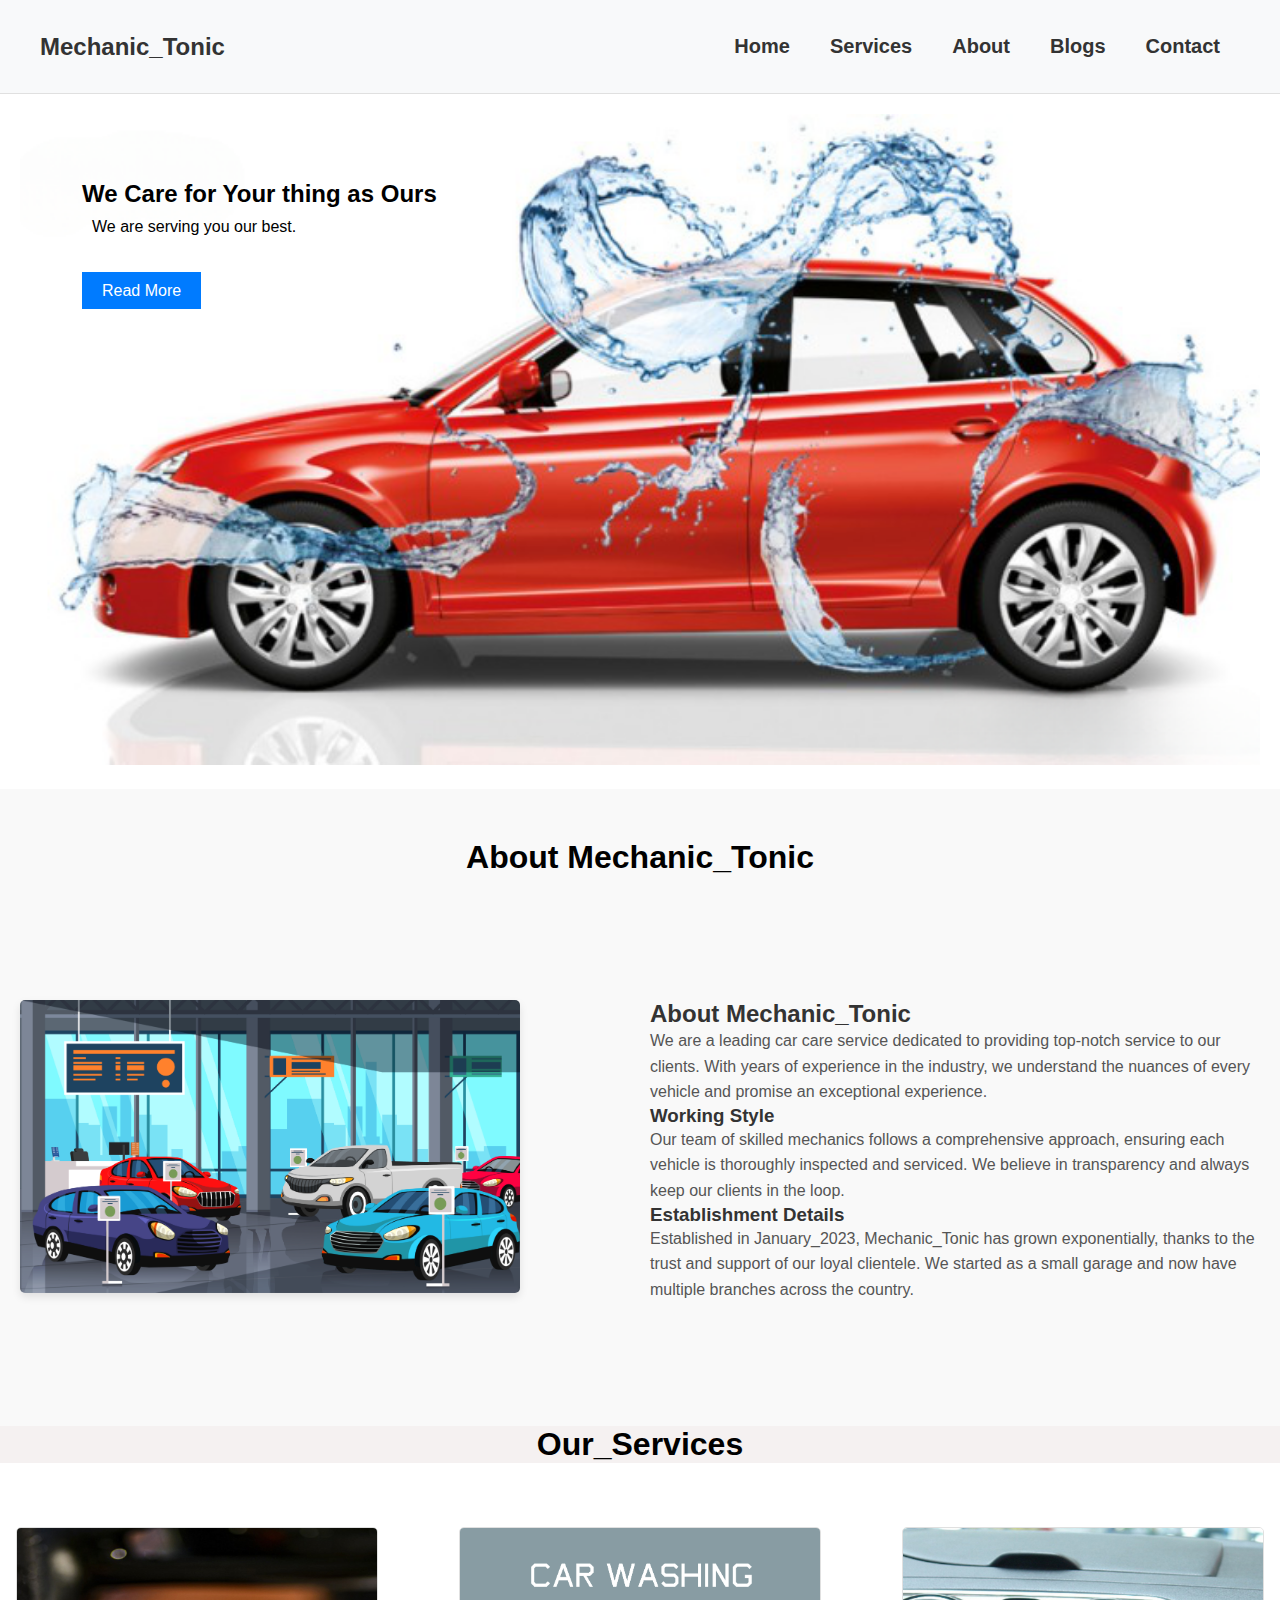
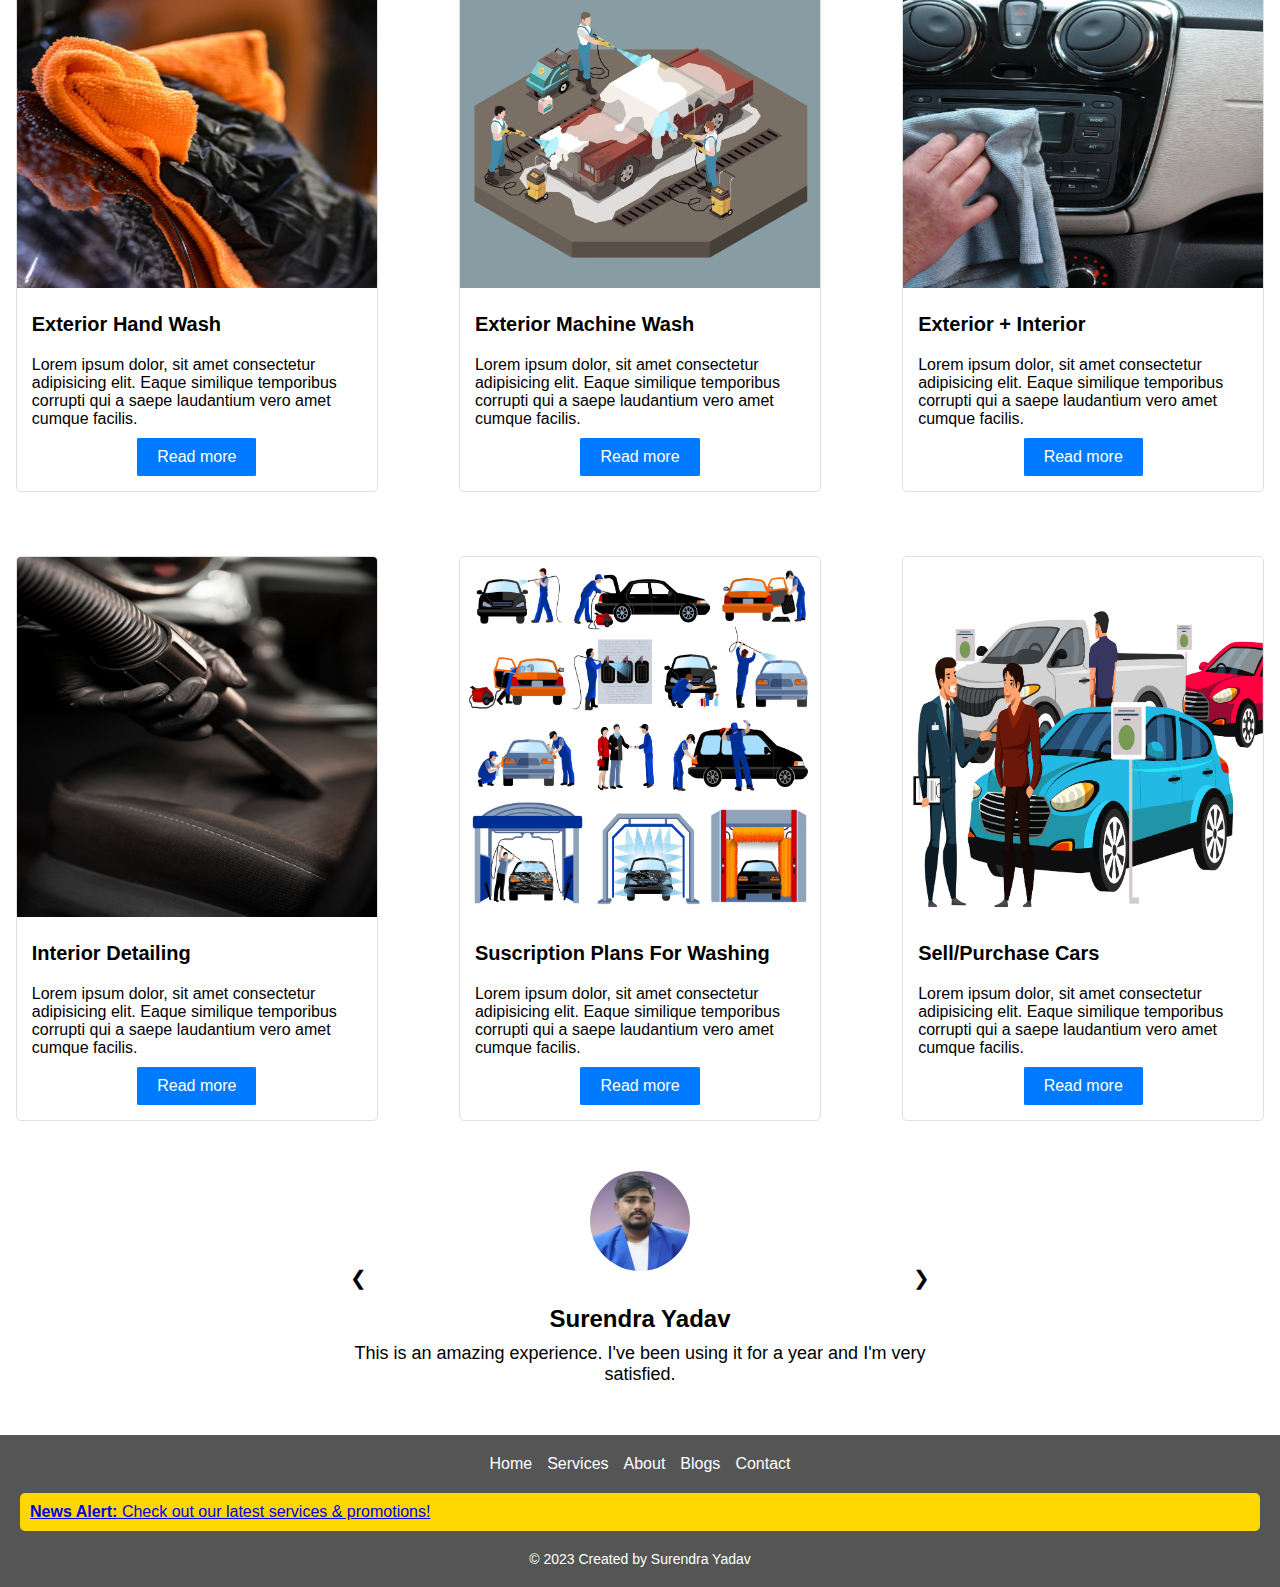
<file: index.html>
<!DOCTYPE html>
<html lang="en">
<head>
    <meta charset="UTF-8">
    <meta name="viewport" content="width=device-width, initial-scale=1.0">
    <title>Mech_Tonic</title>
    <!-- Bootstrap CSS CDN -->
    <!-- <link href="https://cdn.jsdelivr.net/npm/bootstrap@5.0.2/dist/css/bootstrap.min.css" rel="stylesheet"> -->
    <link rel="stylesheet" href="index.css">
    <link rel="stylesheet" href="mediaquery.css">
    <style>

    </style>
</head>
<body>
    <nav class="navbar navbar-expand-lg navbar-light bg-*">
        <div class="container">
            <a class="navbar-brand" href="#">Mechanic_Tonic</a>
            <button class="navbar-toggler" type="button" data-bs-toggle="collapse" data-bs-target="#navbarNav" aria-controls="navbarNav" aria-expanded="false" aria-label="Toggle navigation">
                <span class="navbar-toggler-icon"></span>
            </button>
            <div class="collapse navbar-collapse" id="navbarNav">
                <ul class="navbar-nav ml-auto" >
                    <li class="nav-item">
                        <a class="nav-link" href=".index.html">Home</a>
                    </li>
                    <li class="nav-item">
                        <a class="nav-link" href="./services.html">Services</a>
                    </li>
                    <li class="nav-item">
                        <a class="nav-link" href="./about.html">About</a>
                    </li>
                    
                    <li class="nav-item">
                        <a class="nav-link" href="./blog.html">Blogs</a>
                    </li>
                    <li class="nav-item">
                        <a class="nav-link" href="./contact.html">Contact</a>
                    </li>
                </ul>
            </div>
        </div>
    </nav>
    <div class="container mt-4">
            <div class="image-background">
                <img src="./images/image.png" alt="" srcset="">
                <div class="overlay-text">
                    <h2>We Care for Your thing as Ours</h2>
                    <p>We are serving you our best.</p><br><br>
                    <a class="btn btn-primary btn-lg" href="#" role="button">Read More</a>
                </div>
            </div>    
        </div>
    </div>  
    <section class="about-section">
        <h1>
            About Mechanic_Tonic
        </h1>
        <div class="container">
            <div class="row">
                <div class="col-md-6">
                    <!-- About Image -->
                    <img src="./images/car_showroom_06.jpg" alt="About Us" class="about-img">
                </div>
                <div class="col-md-6">
                    <!-- About Text -->
                    <h2>About Mechanic_Tonic</h2>
                    <p>We are a leading car care service dedicated to providing top-notch service to our clients. With years of experience in the industry, we understand the nuances of every vehicle and promise an exceptional experience.</p>
                    <h3>Working Style</h3>
                    <p>Our team of skilled mechanics follows a comprehensive approach, ensuring each vehicle is thoroughly inspected and serviced. We believe in transparency and always keep our clients in the loop.</p>
                    <h3>Establishment Details</h3>
                    <p>Established in January_2023, Mechanic_Tonic has grown exponentially, thanks to the trust and support of our loyal clientele. We started as a small garage and now have multiple branches across the country.</p>
                </div>
            </div>
        </div>
    </section>

     <!--section for service   -->
     <div class="container-card">
        <h1>Our_Services</h1>
        <div class="row">
    
            <!-- Card 1 -->
            <div class="col-md-4">
                <div class="card">
                    <img src="./images/hand-wash.jpg" class="card-img-top" alt="Card Image">
                    <div class="card-body">
                        <h5 class="card-title">Exterior Hand Wash</h5>
                        <p class="card-text">Lorem ipsum dolor, sit amet consectetur adipisicing elit. Eaque similique temporibus corrupti qui a saepe laudantium vero amet cumque facilis.</p>
                        <a href="#" class="btn btn-primary">Read more</a>
                    </div>
                </div>
            </div>
    
            <!-- Card 2 -->
            <div class="col-md-4">
                <div class="card">
                    <img src="./images/machine_wash.jpg" class="card-img-top" alt="Card Image">
                    <div class="card-body">
                        <h5 class="card-title">Exterior Machine Wash</h5>
                        <p class="card-text">Lorem ipsum dolor, sit amet consectetur adipisicing elit. Eaque similique temporibus corrupti qui a saepe laudantium vero amet cumque facilis.</p>
                        <a href="#" class="btn btn-primary">Read more</a>
                    </div>
                </div>
            </div>
    
            <!-- Card 3 -->
            <div class="col-md-4">
                <div class="card">
                    <img src="./images/cw-interior-detailing.jpg" alt="Card Image">
                    <div class="card-body">
                        <h5 class="card-title">Exterior + Interior</h5>
                        <p class="card-text">Lorem ipsum dolor, sit amet consectetur adipisicing elit. Eaque similique temporibus corrupti qui a saepe laudantium vero amet cumque facilis.</p>
                        <a href="#" class="btn btn-primary">Read more</a>
                    </div>
                </div>
            </div>
        </div>
    </div>
    <div class="container-card">
        <div class="row">
    
            <!-- Card 1 -->
            <div class="col-md-4">
                <div class="card">
                    <img src="./images/car-interior-clean-up-service.jpg" class="card-img-top" alt="Card Image">
                    <div class="card-body">
                        <h5 class="card-title">Interior Detailing</h5>
                        <p class="card-text">Lorem ipsum dolor, sit amet consectetur adipisicing elit. Eaque similique temporibus corrupti qui a saepe laudantium vero amet cumque facilis.</p>
                        <a href="#" class="btn btn-primary">Read more</a>
                    </div>
                </div>
            </div>
    
            <!-- Card 2 -->
            <div class="col-md-4">
                <div class="card">
                    <img src="./images/full_services.jpg" alt="Card Image">
                    <div class="card-body">
                        <h5 class="card-title">Suscription Plans For Washing</h5>
                        <p class="card-text">Lorem ipsum dolor, sit amet consectetur adipisicing elit. Eaque similique temporibus corrupti qui a saepe laudantium vero amet cumque facilis.</p>
                        <a href="#" class="btn btn-primary">Read more</a>
                    </div>
                </div>
            </div>
    
            <!-- Card 3 -->
            <div class="col-md-4">
                <div class="card">
                    <img src="./images/sell_old.jpg" class="card-img-top" alt="Card Image">
                    <div class="card-body">
                        <h5 class="card-title">Sell/Purchase Cars</h5>
                        <p class="card-text">Lorem ipsum dolor, sit amet consectetur adipisicing elit. Eaque similique temporibus corrupti qui a saepe laudantium vero amet cumque facilis.</p>
                        <a href="#" class="btn btn-primary">Read more</a>
                    </div>
                </div>
            </div>
    
        </div>
    </div>
    <div class="testimonial-slider" id="testimonialSlider">
        <div class="slide active">
            <img src="./images/pic.jpg" alt="">
            <h3>Surendra Yadav</h3>
            <p>This is an amazing experience. I've been using it for a year and I'm very satisfied.</p>
        </div>
        <div class="slide">
            <img src="./images/pic.jpg" alt="Surendra Yadav">
            <h3>Surendra Yadav</h3>
            <p>Excellent customer service! They were always there to help when I had questions.</p>
        </div>
        <div class="slide">
            <img src="./images/pic.jpg" alt="Surendra Yadav">
            <h3>Surendra Yadav</h3>
            <p>Excellent customer service! They were always there to help when I had questions.</p>
        </div>
        <div class="slide">
            <img src="./images/pic.jpg" alt="Surendra Yadav">
            <h3>Surendra Yadav</h3>
            <p>Excellent customer service! They were always there to help when I had questions.</p>
        </div>
        <div class="slide">
            <img src="./images/pic.jpg" alt="Surendra Yadav">
            <h3>Surendra Yadav</h3>
            <p>Excellent customer service! They were always there to help when I had questions.</p>
        </div>
        <!-- Add more slides as needed -->
        <button id="prevSlide">&#10094;</button>
        <button id="nextSlide">&#10095;</button>
    </div>
    
    
    <footer class="footer bg-light p-4 mt-4 text-center">
        <div class="container">
            <!-- Navigation Links -->
            <div class="nav-links">
                <a href="./index.html">Home</a>
                <a href="./services.html">Services</a>
                <a href="./about.html">About</a>
                <a href="#">Blogs</a>
                <a href="./contact.html">Contact</a>
            </div>
            
            <!-- News Alert -->
            <div class="news-alert">
                <a href="path_to_news_or_promotions_page.html" class="news-alert-link">
                    <strong>News Alert:</strong> Check out our latest services & promotions!
                </a>
            </div>
            <p>&copy; 2023 Created by Surendra Yadav</p>
        </div>
    </footer>
    
<!-- Bootstrap JS and Popper.js CDN -->
<!-- <script src="https://cdn.jsdelivr.net/npm/bootstrap@5.0.2/dist/js/bootstrap.bundle.min.js"></script> -->
<script src="index.js"></script>
<script>
    document.addEventListener("DOMContentLoaded", function() {
    var toggler = document.querySelector(".navbar-toggler");
    var collapse = document.querySelector(".collapse");

    toggler.addEventListener("click", function() {
        if (collapse.style.display === "none" || collapse.style.display === "") {
            collapse.style.display = "block";
        } else {
            collapse.style.display = "none";
        }
    });
});


document.addEventListener('DOMContentLoaded', function() {
    const prevButton = document.getElementById('prevSlide');
    const nextButton = document.getElementById('nextSlide');
    const slides = document.querySelectorAll('.testimonial-slider .slide');

    let currentSlide = 0;

    function showSlide(slideIndex) {
        slides[currentSlide].classList.remove('active');
        slides[slideIndex].classList.add('active');
        currentSlide = slideIndex;
    }

    prevButton.addEventListener('click', function() {
        const newSlideIndex = (currentSlide - 1 + slides.length) % slides.length;
        showSlide(newSlideIndex);
    });

    nextButton.addEventListener('click', function() {
        const newSlideIndex = (currentSlide + 1) % slides.length;
        showSlide(newSlideIndex);
    });
});

</script>
</body>
</html>
</file>
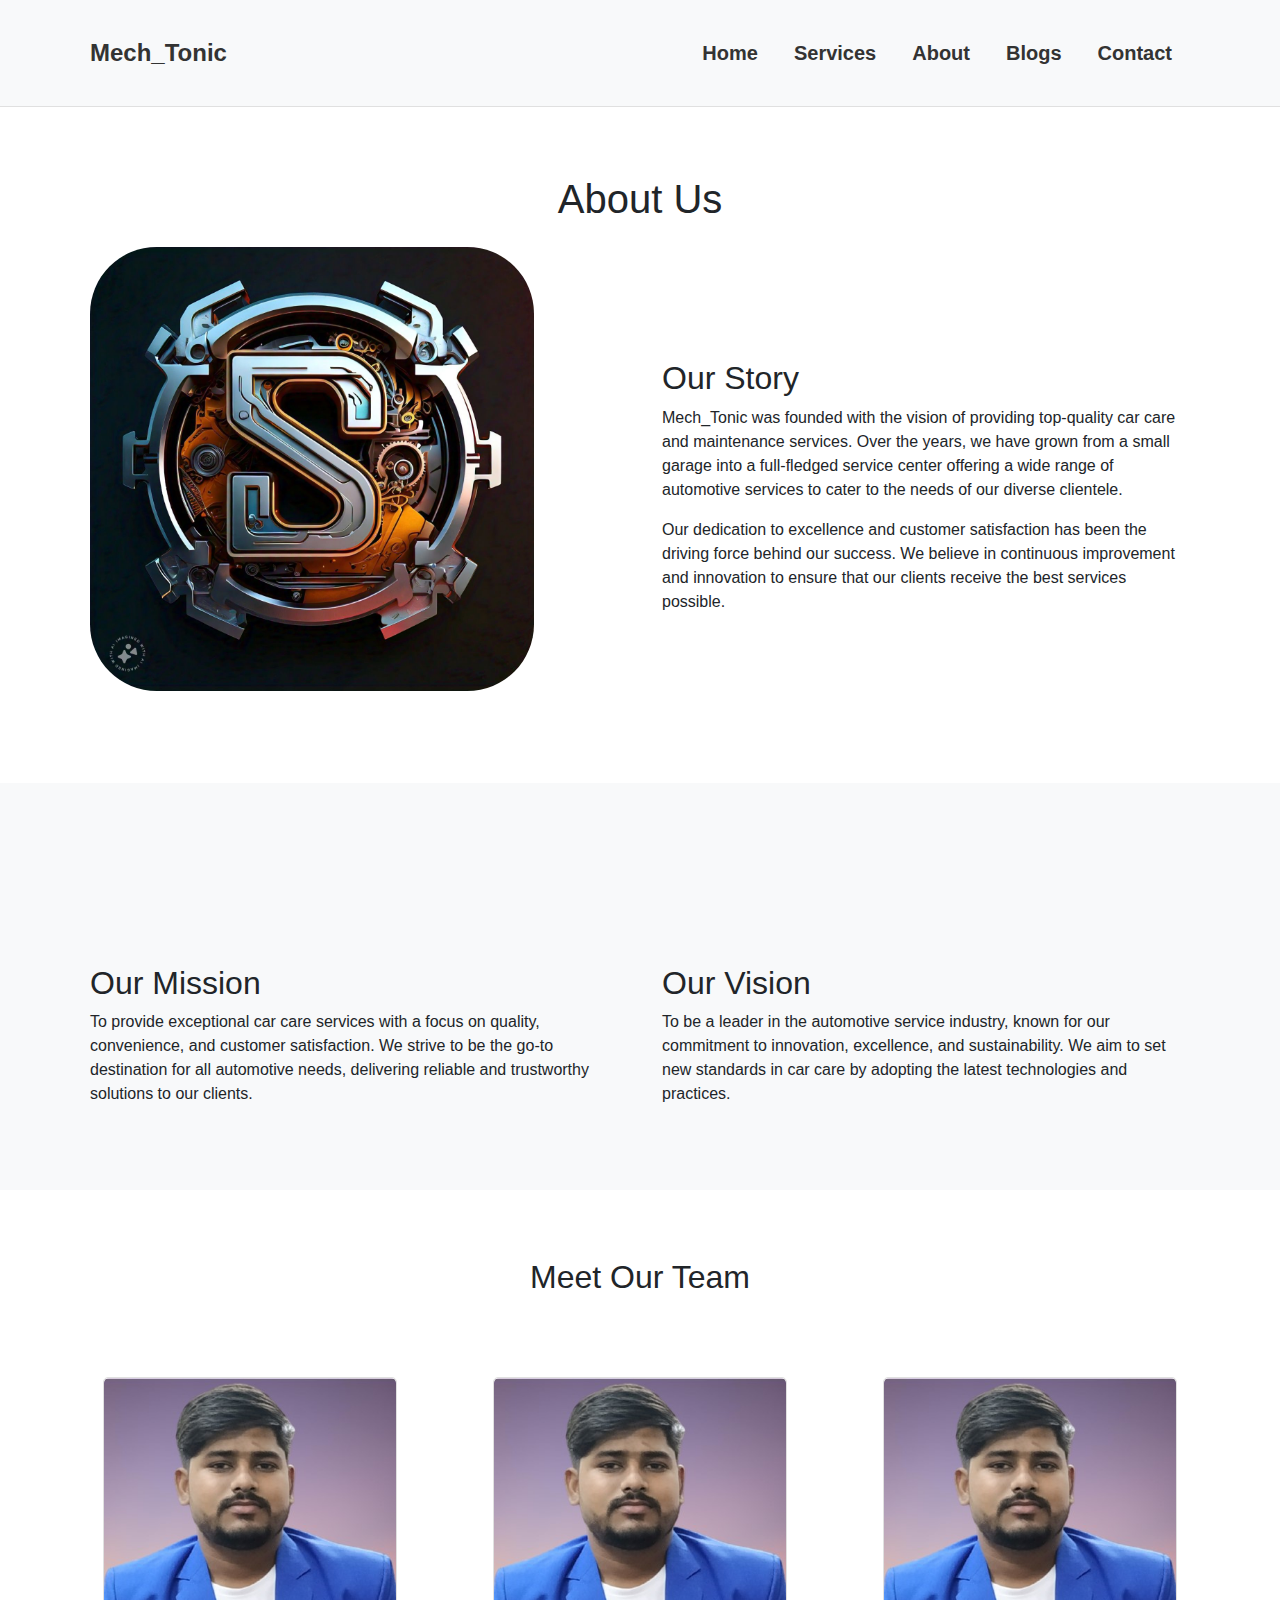
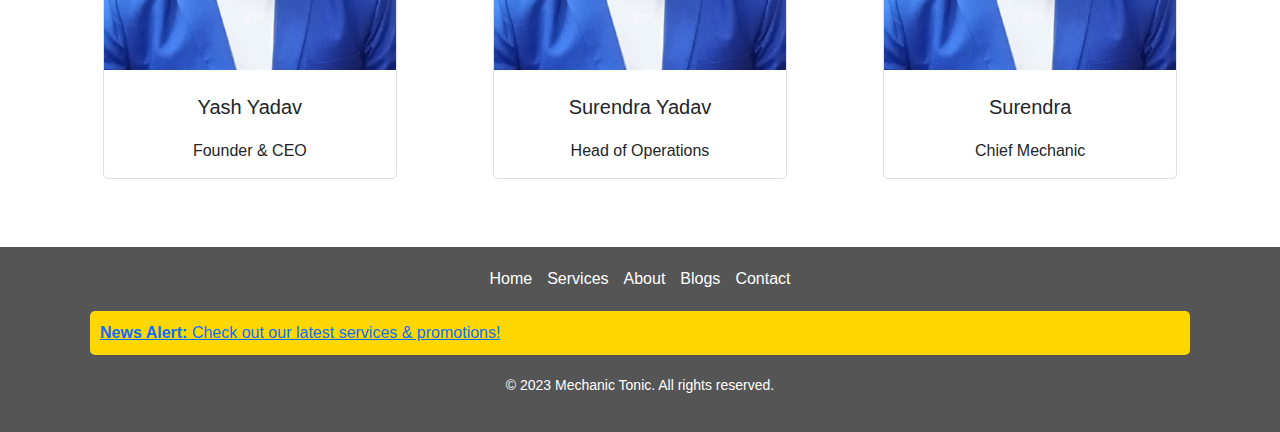
<file: About.html>
<!DOCTYPE html>
<html lang="en">
<head>
    <meta charset="UTF-8">
    <meta name="viewport" content="width=device-width, initial-scale=1.0">
    <title>About Us - Mech_Tonic</title>
    <!-- Bootstrap CSS CDN -->
    <link href="https://cdn.jsdelivr.net/npm/bootstrap@5.0.2/dist/css/bootstrap.min.css" rel="stylesheet">
    <link rel="stylesheet" href="index.css">
    <link rel="stylesheet" href="mediaquery.css">
</head>
<body>
    <nav class="navbar navbar-expand-lg navbar-light bg-light">
        <div class="container">
            <a class="navbar-brand" href="#">Mech_Tonic</a>
            <button class="navbar-toggler" type="button" data-bs-toggle="collapse" data-bs-target="#navbarNav" aria-controls="navbarNav" aria-expanded="false" aria-label="Toggle navigation">
                <span class="navbar-toggler-icon"></span>
            </button>
            <div class="collapse navbar-collapse" id="navbarNav">
                <ul class="navbar-nav ms-auto">
                    <li class="nav-item">
                        <a class="nav-link" href="./index.html">Home</a>
                    </li>
                    <li class="nav-item">
                        <a class="nav-link" href="./services.html">Services</a>
                    </li>
                    <li class="nav-item">
                        <a class="nav-link" href="./about.html">About</a>
                    </li>
                    <li class="nav-item">
                        <a class="nav-link" href="./blog.html">Blogs</a>
                    </li>
                    <li class="nav-item">
                        <a class="nav-link" href="./contact.html">Contact</a>
                    </li>
                </ul>
            </div>
        </div>
    </nav>

    <!-- About Us Section -->
    <section class="about-us py-5">
        <div class="container">
            <h1 class="text-center mb-4">About Us</h1>
            <div class="row">
                <div class="col-md-5">
                    <img src="./images/logo.jpeg" id="logo" alt="Company Photo" class="img-fluid mb-4">
                </div>
                <div class="col-md-6">
                    <h2>Our Story</h2>
                    <p>Mech_Tonic was founded with the vision of providing top-quality car care and maintenance services. Over the years, we have grown from a small garage into a full-fledged service center offering a wide range of automotive services to cater to the needs of our diverse clientele.</p>
                    <p>Our dedication to excellence and customer satisfaction has been the driving force behind our success. We believe in continuous improvement and innovation to ensure that our clients receive the best services possible.</p>
                </div>
            </div>
        </div>
    </section>

    <!-- Mission and Vision Section -->
    <section class="mission-vision py-5 bg-light">
        <div class="container">
            <div class="row">
                <div class="col-md-6">
                    <h2>Our Mission</h2>
                    <p>To provide exceptional car care services with a focus on quality, convenience, and customer satisfaction. We strive to be the go-to destination for all automotive needs, delivering reliable and trustworthy solutions to our clients.</p>
                </div>
                <div class="col-md-6">
                    <h2>Our Vision</h2>
                    <p>To be a leader in the automotive service industry, known for our commitment to innovation, excellence, and sustainability. We aim to set new standards in car care by adopting the latest technologies and practices.</p>
                </div>
            </div>
        </div>
    </section>

    <!-- Our Team Section -->
    <section class="our-team py-5">
        <div class="container">
            <h2 class="text-center mb-4">Meet Our Team</h2>
            <div class="row">
                <div class="col-md-4">
                    <div class="card text-center">
                        <img src="./images/pic.jpg" class="card-img-top" alt="Team Member 1">
                        <div class="card-body">
                            <h5 class="card-title">Yash Yadav</h5>
                            <p class="card-text">Founder & CEO</p>
                        </div>
                    </div>
                </div>
                <div class="col-md-4">
                    <div class="card text-center">
                        <img src="./images/pic.jpg" class="card-img-top" alt="Team Member 2">
                        <div class="card-body">
                            <h5 class="card-title">Surendra Yadav</h5>
                            <p class="card-text">Head of Operations</p>
                        </div>
                    </div>
                </div>
                <div class="col-md-4">
                    <div class="card text-center">
                        <img src="./images/pic.jpg" class="card-img-top" alt="Team Member 3">
                        <div class="card-body">
                            <h5 class="card-title">Surendra</h5>
                            <p class="card-text">Chief Mechanic</p>
                        </div>
                    </div>
                </div>
            </div>
        </div>
    </section>

    <!-- Footer -->
    <footer class="footer">
        <div class="container">
            <!-- Navigation Links -->
            <div class="nav-links">
                <a href="./index.html">Home</a>
                <a href="./services.html">Services</a>
                <a href="./About.html">About</a>
                <a href="./blog.html">Blogs</a>
                <a href="./contact.html">Contact</a>
            </div>
            
            <!-- News Alert -->
            <div class="news-alert">
                <a href="path_to_news_or_promotions_page.html" class="news-alert-link">
                    <strong>News Alert:</strong> Check out our latest services & promotions!
                </a>
            </div>
            <!-- Footer Text -->
            <p>&copy; 2023 Mechanic Tonic. All rights reserved.</p>
        </div>
    </footer>

    <!-- Bootstrap JS and Popper.js CDN -->
    <script src="https://cdn.jsdelivr.net/npm/bootstrap@5.0.2/dist/js/bootstrap.bundle.min.js"></script>
</body>
</html>
</file>
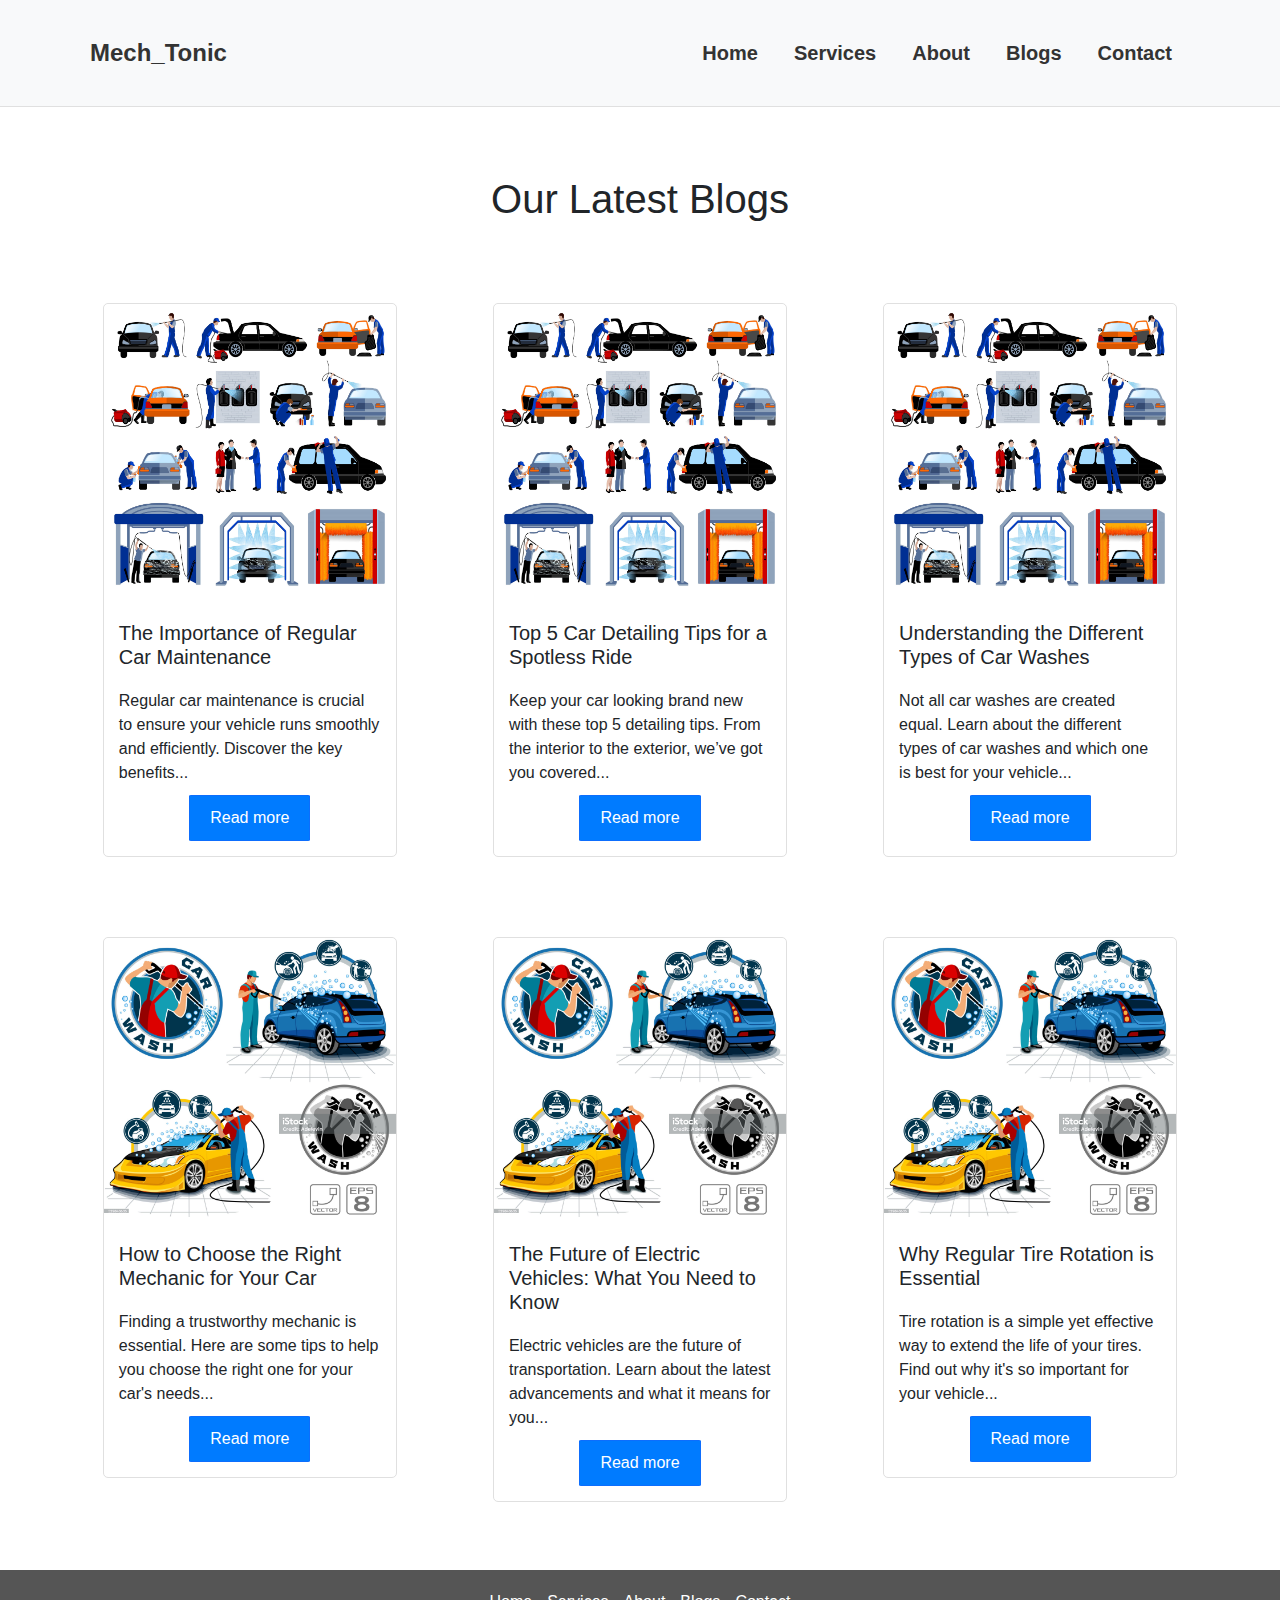
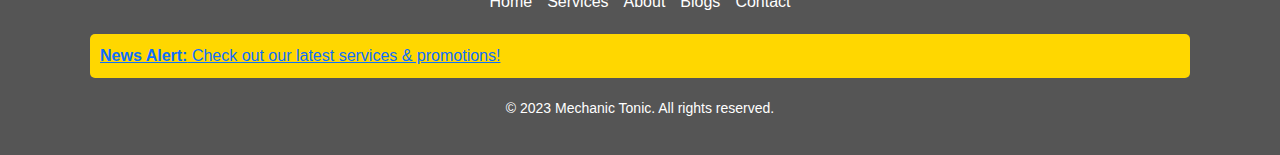
<file: blog.html>
<!DOCTYPE html>
<html lang="en">
<head>
    <meta charset="UTF-8">
    <meta name="viewport" content="width=device-width, initial-scale=1.0">
    <title>Blogs - Mech_Tonic</title>
    <!-- Bootstrap CSS CDN -->
    <link href="https://cdn.jsdelivr.net/npm/bootstrap@5.0.2/dist/css/bootstrap.min.css" rel="stylesheet">
    <link rel="stylesheet" href="index.css">
    <link rel="stylesheet" href="mediaquery.css">
</head>
<body>
    <nav class="navbar navbar-expand-lg navbar-light bg-light">
        <div class="container">
            <a class="navbar-brand" href="#">Mech_Tonic</a>
            <button class="navbar-toggler" type="button" data-bs-toggle="collapse" data-bs-target="#navbarNav" aria-controls="navbarNav" aria-expanded="false" aria-label="Toggle navigation">
                <span class="navbar-toggler-icon"></span>
            </button>
            <div class="collapse navbar-collapse" id="navbarNav">
                <ul class="navbar-nav ms-auto">
                    <li class="nav-item">
                        <a class="nav-link" href="./index.html">Home</a>
                    </li>
                    <li class="nav-item">
                        <a class="nav-link" href="./services.html">Services</a>
                    </li>
                    <li class="nav-item">
                        <a class="nav-link" href="./about.html">About</a>
                    </li>
                    <li class="nav-item">
                        <a class="nav-link" href="./blogs.html">Blogs</a>
                    </li>
                    <li class="nav-item">
                        <a class="nav-link" href="./contact.html">Contact</a>
                    </li>
                </ul>
            </div>
        </div>
    </nav>

    <!-- Blogs Section -->
    <section class="blogs py-5">
        <div class="container">
            <h1 class="text-center mb-4">Our Latest Blogs</h1>
            <div class="row">
                <!-- Blog Post 1 -->
                <div class="col-md-4">
                    <div class="card">
                        <img src="./images/full_services.jpg" class="card-img-top" alt="Blog Post 1">
                        <div class="card-body">
                            <h5 class="card-title">The Importance of Regular Car Maintenance</h5>
                            <p class="card-text">Regular car maintenance is crucial to ensure your vehicle runs smoothly and efficiently. Discover the key benefits...</p>
                            <a href="#" class="btn btn-primary">Read more</a>
                        </div>
                    </div>
                </div>
                <!-- Blog Post 2 -->
                <div class="col-md-4">
                    <div class="card">
                        <img src="./images/full_services.jpg" class="card-img-top" alt="Blog Post 2">
                        <div class="card-body">
                            <h5 class="card-title">Top 5 Car Detailing Tips for a Spotless Ride</h5>
                            <p class="card-text">Keep your car looking brand new with these top 5 detailing tips. From the interior to the exterior, we’ve got you covered...</p>
                            <a href="#" class="btn btn-primary">Read more</a>
                        </div>
                    </div>
                </div>
                <!-- Blog Post 3 -->
                <div class="col-md-4">
                    <div class="card">
                        <img src="./images/full_services.jpg" class="card-img-top" alt="Blog Post 3">
                        <div class="card-body">
                            <h5 class="card-title">Understanding the Different Types of Car Washes</h5>
                            <p class="card-text">Not all car washes are created equal. Learn about the different types of car washes and which one is best for your vehicle...</p>
                            <a href="#" class="btn btn-primary">Read more</a>
                        </div>
                    </div>
                </div>
            </div>
            <!-- Second row of blog posts -->
            <div class="row mt-4">
                <!-- Blog Post 4 -->
                <div class="col-md-4">
                    <div class="card">
                        <img src="./images/image1.jpg" class="card-img-top" alt="Blog Post 4">
                        <div class="card-body">
                            <h5 class="card-title">How to Choose the Right Mechanic for Your Car</h5>
                            <p class="card-text">Finding a trustworthy mechanic is essential. Here are some tips to help you choose the right one for your car's needs...</p>
                            <a href="#" class="btn btn-primary">Read more</a>
                        </div>
                    </div>
                </div>
                <!-- Blog Post 5 -->
                <div class="col-md-4">
                    <div class="card">
                        <img src="./images/image1.jpg" class="card-img-top" alt="Blog Post 5">
                        <div class="card-body">
                            <h5 class="card-title">The Future of Electric Vehicles: What You Need to Know</h5>
                            <p class="card-text">Electric vehicles are the future of transportation. Learn about the latest advancements and what it means for you...</p>
                            <a href="#" class="btn btn-primary">Read more</a>
                        </div>
                    </div>
                </div>
                <!-- Blog Post 6 -->
                <div class="col-md-4">
                    <div class="card">
                        <img src="./images/image1.jpg" class="card-img-top" alt="Blog Post 6">
                        <div class="card-body">
                            <h5 class="card-title">Why Regular Tire Rotation is Essential</h5>
                            <p class="card-text">Tire rotation is a simple yet effective way to extend the life of your tires. Find out why it's so important for your vehicle...</p>
                            <a href="#" class="btn btn-primary">Read more</a>
                        </div>
                    </div>
                </div>
            </div>
        </div>
    </section>

    <!-- Footer -->
    <footer class="footer">
        <div class="container">
            <!-- Navigation Links -->
            <div class="nav-links">
                <a href="./index.html">Home</a>
                <a href="./services.html">Services</a>
                <a href="./About.html">About</a>
                <a href="./blog.html">Blogs</a>
                <a href="./contact.html">Contact</a>
            </div>
            
            <!-- News Alert -->
            <div class="news-alert">
                <a href="path_to_news_or_promotions_page.html" class="news-alert-link">
                    <strong>News Alert:</strong> Check out our latest services & promotions!
                </a>
            </div>
            <!-- Footer Text -->
            <p>&copy; 2023 Mechanic Tonic. All rights reserved.</p>
        </div>
    </footer>

    <!-- Bootstrap JS and Popper.js CDN -->
    <script src="https://cdn.jsdelivr.net/npm/bootstrap@5.0.2/dist/js/bootstrap.bundle.min.js"></script>
</body>
</html>
</file>
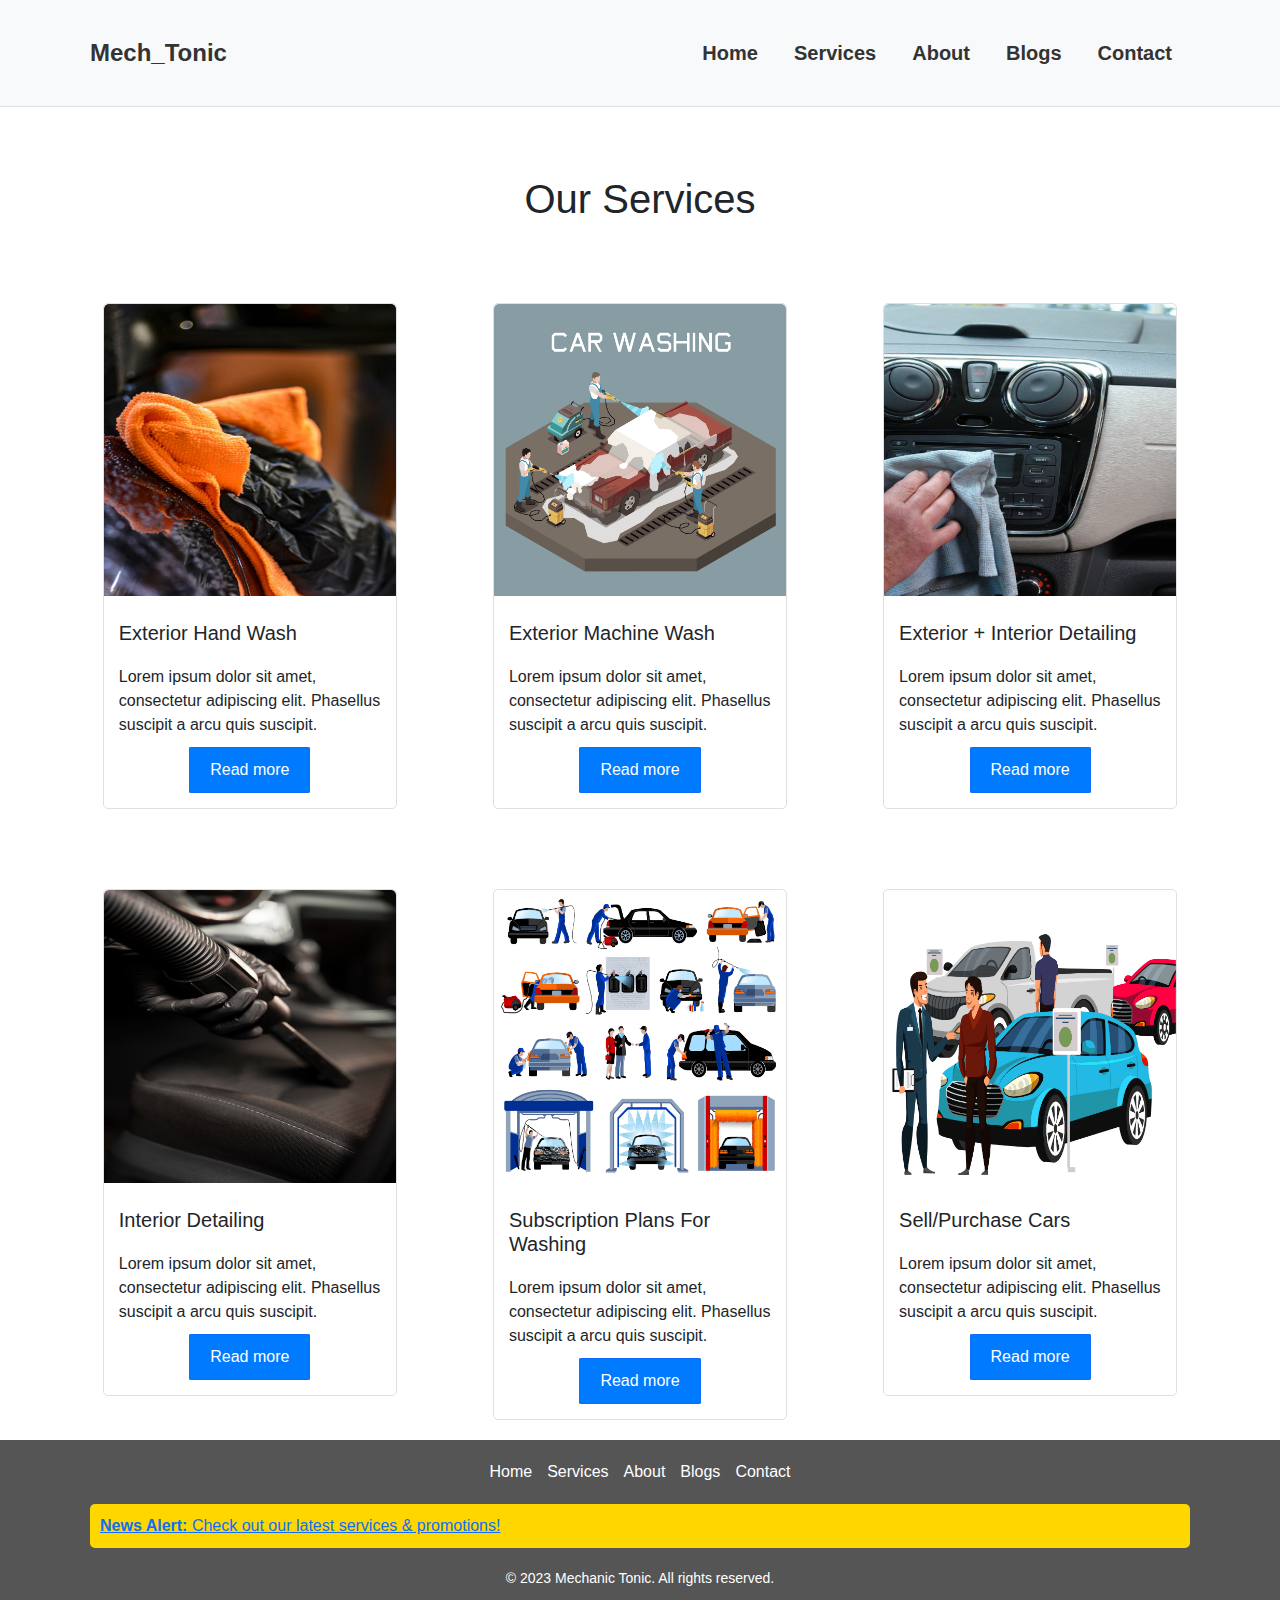
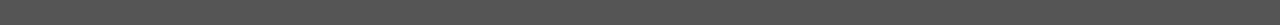
<file: services.html>
<!DOCTYPE html>
<html lang="en">
<head>
    <meta charset="UTF-8">
    <meta name="viewport" content="width=device-width, initial-scale=1.0">
    <title>Mech_Tonic</title>
    <!-- Bootstrap CSS CDN -->
    <link href="https://cdn.jsdelivr.net/npm/bootstrap@5.0.2/dist/css/bootstrap.min.css" rel="stylesheet">
    <link rel="stylesheet" href="index.css">
</head>
<body>
    <nav class="navbar navbar-expand-lg navbar-light bg-light">
        <div class="container">
            <a class="navbar-brand" href="#">Mech_Tonic</a>
            <button class="navbar-toggler" type="button" data-bs-toggle="collapse" data-bs-target="#navbarNav" aria-controls="navbarNav" aria-expanded="false" aria-label="Toggle navigation">
                <span class="navbar-toggler-icon"></span>
            </button>
            <div class="collapse navbar-collapse" id="navbarNav">
                <ul class="navbar-nav ms-auto">
                    <li class="nav-item">
                        <a class="nav-link" href="./index.html">Home</a>
                    </li>
                    <li class="nav-item">
                        <a class="nav-link" href="./services.html">Services</a>
                    </li>
                    <li class="nav-item">
                        <a class="nav-link" href="./About.html">About</a>
                    </li>
                    <li class="nav-item">
                        <a class="nav-link" href="./blog.html">Blogs</a>
                    </li>
                    <li class="nav-item">
                        <a class="nav-link" href="./contact.html">Contact</a>
                    </li>
                </ul>
            </div>
        </div>
    </nav>
    <!--section for service   -->
    <div class="container mt-5">
        <h1 class="text-center mb-4">Our Services</h1>
        <div class="row">
            <!-- Card 1 -->
            <div class="col-md-4">
                <div class="card">
                    <img src="./images/hand-wash.jpg" class="card-img-top" alt="Exterior Hand Wash">
                    <div class="card-body">
                        <h5 class="card-title">Exterior Hand Wash</h5>
                        <p class="card-text">Lorem ipsum dolor sit amet, consectetur adipiscing elit. Phasellus suscipit a arcu quis suscipit.</p>
                        <a href="#" class="btn btn-primary">Read more</a>
                    </div>
                </div>
            </div>
            <!-- Card 2 -->
            <div class="col-md-4">
                <div class="card">
                    <img src="./images/machine_wash.jpg" class="card-img-top" alt="Exterior Machine Wash">
                    <div class="card-body">
                        <h5 class="card-title">Exterior Machine Wash</h5>
                        <p class="card-text">Lorem ipsum dolor sit amet, consectetur adipiscing elit. Phasellus suscipit a arcu quis suscipit.</p>
                        <a href="#" class="btn btn-primary">Read more</a>
                    </div>
                </div>
            </div>
            <!-- Card 3 -->
            <div class="col-md-4">
                <div class="card">
                    <img src="./images/cw-interior-detailing.jpg" class="card-img-top" alt="Exterior + Interior Detailing">
                    <div class="card-body">
                        <h5 class="card-title">Exterior + Interior Detailing</h5>
                        <p class="card-text">Lorem ipsum dolor sit amet, consectetur adipiscing elit. Phasellus suscipit a arcu quis suscipit.</p>
                        <a href="#" class="btn btn-primary">Read more</a>
                    </div>
                </div>
            </div>
        </div>
        <!-- Second row of cards -->
        <div class="row mt-4">
            <!-- Card 4 -->
            <div class="col-md-4">
                <div class="card">
                    <img src="./images/car-interior-clean-up-service.jpg" class="card-img-top" alt="Interior Detailing">
                    <div class="card-body">
                        <h5 class="card-title">Interior Detailing</h5>
                        <p class="card-text">Lorem ipsum dolor sit amet, consectetur adipiscing elit. Phasellus suscipit a arcu quis suscipit.</p>
                        <a href="#" class="btn btn-primary">Read more</a>
                    </div>
                </div>
            </div>
            <!-- Card 5 -->
            <div class="col-md-4">
                <div class="card">
                    <img src="./images/full_services.jpg" class="card-img-top" alt="Subscription Plans For Washing">
                    <div class="card-body">
                        <h5 class="card-title">Subscription Plans For Washing</h5>
                        <p class="card-text">Lorem ipsum dolor sit amet, consectetur adipiscing elit. Phasellus suscipit a arcu quis suscipit.</p>
                        <a href="#" class="btn btn-primary">Read more</a>
                    </div>
                </div>
            </div>
            <!-- Card 6 -->
            <div class="col-md-4">
                <div class="card">
                    <img src="./images/sell_old.jpg" class="card-img-top" alt="Sell/Purchase Cars">
                    <div class="card-body">
                        <h5 class="card-title">Sell/Purchase Cars</h5>
                        <p class="card-text">Lorem ipsum dolor sit amet, consectetur adipiscing elit. Phasellus suscipit a arcu quis suscipit.</p>
                        <a href="#" class="btn btn-primary">Read more</a>
                    </div>
                </div>
            </div>
        </div>
    </div>
    <!-- Footer -->
    <footer class="footer">
        <div class="container">
            <!-- Navigation Links -->
            <div class="nav-links">
                <a href="./index.html">Home</a>
                <a href="./services.html">Services</a>
                <a href="./About.html">About</a>
                <a href="./blog.html">Blogs</a>
                <a href="./contact.html">Contact</a>
            </div>
            
            <!-- News Alert -->
            <div class="news-alert">
                <a href="path_to_news_or_promotions_page.html" class="news-alert-link">
                    <strong>News Alert:</strong> Check out our latest services & promotions!
                </a>
            </div>
            <!-- Footer Text -->
            <p>&copy; 2023 Mechanic Tonic. All rights reserved.</p>
        </div>
    </footer>

    <!-- Bootstrap JS and Popper.js CDN -->
    <script src="https://cdn.jsdelivr.net/npm/bootstrap@5.0.2/dist/js/bootstrap.bundle.min.js"></script>
</body>
</html>
</file>
<file: index.css>
/* Global Styles */
*{
    font-family: Arial, sans-serif;
    margin: 0;
    padding: 0;
    box-sizing: border-box;
}

.container {
    width: 100%;
    margin: 0 auto;
    padding: 20px;

}

/* Navbar Styles */
/* Base styles for the navbar */
.navbar {
    display: flex;
    align-items: center;
    justify-content: space-between;
    padding: 10px 20px;
    background-color: #f8f9fa; 
    border-bottom: 1px solid #e0e0e0;
}

.navbar .container {
    width: 100%;
    margin: 0 auto;
    display: flex;
    justify-content: space-between;
    align-items: center;
}

.navbar-brand {
    font-size: 24px;
    font-weight: bold;
    color: #333;
    text-decoration: none;
}

.navbar-toggler {
    display: none; 
}

.navbar-toggler-icon {
    width: 24px;
    height: 24px;
    background-color: #333; 
}

.navbar-collapse {
    display: flex;
    align-items: center;
}

.navbar-nav {
    list-style-type: none;
    padding: 0;
    display: flex;
    align-items: center;
    margin-left: auto; 
}

.nav-item {
    margin: 0 10px;
}

.nav-link {
    text-decoration: none;
    color: #333;
    font-size: 20px;
    font-weight:bolder ;
    font-family: Verdana, Geneva, Tahoma, sans-serif;
    padding: 5px 10px;
    display: inline-block;
    transition: color 0.3s; 
}

.nav-link:hover {
    color: #007bff; 
}


/* Jumbotron Styles */
.jumbotron {
    width: 100%;
    height: 700px;
    position: relative;
}

.image-background {
    width: 100%;
    height: 100%;
    position: relative;
}

.image-background img {
    width: 100%;
    height: 100%;
    object-fit: cover;
}

.overlay-text {
    width: 40%;
    position: absolute;
    top: 10%;
    left:5%;
    color: black;
}
.overlay-text h2 {
    font-size: 24px;
}

.overlay-text p {
    font-size: 16px;
    padding: 10px;
}

.overlay-text .btn{
    background-color: #007bff;
    margin-top: 10%;
    color: white;
    text-decoration: none;
    padding: 10px 20px;
}

.about-section {
    padding: 50px 0;
    background-color: #f9f9f9;
}

.about-section .container {
    width: 100%;
    height: 500px;
    margin: 0 auto;
    padding: 0 20px;
}

.row {
    display: flex;
    flex-wrap: wrap;
    gap: 20px;
}
.about-section h1{
    text-align: center;
    font-weight: 900;
    font-family:'Lucida Sans', 'Lucida Sans Regular', 'Lucida Grande', 'Lucida Sans Unicode', Geneva, Verdana, sans-serif;
}
.col-md-6 {
    margin-top: 10%;
    flex: 0 0 calc(50% - 10px); /* accounting for the 20px gap */
    width: calc(50% - 10px);
}

.about-img {
    width: 100%;
    max-width: 500px;
    border-radius: 5px;
    box-shadow: 0 4px 8px rgba(0, 0, 0, 0.1);
}

.about-section h2,
.about-section h3 {
    margin-top: 0;
    color: #333;
}

.about-section p {
    color: #555;
    line-height: 1.6;
}


/* Card Styles */
.container-card {
    display: flex;
    flex-direction: column;
    width: 100%;
    margin-top:50px;
    margin: 0 auto;  
}
.container-card h1{
    text-align: center;
    background-color: #f5f1f1;
    color: black;
}
.row {
    display: flex;
    flex-wrap: wrap; 
    justify-content: space-between; 
    gap: 20px;
}
.col-md-4 {
    flex: 1 1 calc(32% - 16px);  
    max-width: calc(32% - 16px); 
    margin-top:5% ;
}

.card {
    display: flex;
    flex-direction: column;  
    margin-left: 4%;
    margin-right: 4%;
    border: 1px solid #e0e0e0;
    border-radius: 5px;
    overflow: hidden; 
}

.card-img-top {
    width: 100%;  
    max-height: 60%; 
    object-fit: cover;  
    flex-shrink: 0;  
}

.card-body {
    flex: 1;  
    padding: 15px;
    display: flex;
    flex-direction: column; 
    justify-content: space-between; 
}

.card-title {
    font-size: 20px;
    margin: 10px 0;
}

.card-text {
    font-size: 16px;
    margin: 10px 0;
}

.card .btn {
    align-self: center; 
    padding: 10px 20px;
    background-color: #007bff;
    color: white;
    text-decoration: none;
    border-radius: 2%;
}
/* Testimonials */
.testimonial-slider {
    width: 100%;
    max-width: 600px;
    margin: 50px auto;
    position: relative;
    text-align: center;
}

.slide {
    display: none;
    align-items: center;
    flex-direction: column;
}

.slide.active {
    display: block;
}

.testimonial-slider img {
    width: 100px;
    height: 100px;
    border-radius: 50%;
    object-fit: cover;
    margin-bottom: 20px;
}

.testimonial-slider h3 {
    margin: 10px 0;
    font-size: 24px;
}

.testimonial-slider p {
    font-size: 18px;
}

.testimonial-slider button {
    position: absolute;
    top: 50%;
    transform: translateY(-50%);
    background: none;
    border: none;
    font-size: 20px;
    cursor: pointer;
}

#prevSlide {
    left: 10px;
}

#nextSlide {
    right: 10px;
}



/* Footer */
.footer {
    background-color:#555;
    color: white;
}


.nav-links {
    display: flex;
    justify-content: center;
    gap: 15px;
    margin-bottom: 20px;
    color: white;
}

.nav-links a {
    text-decoration: none;
    color: white;
    font-weight: 500;
}

.news-alert {
    background-color: #ffd700;
    padding: 10px;
    margin: 20px 0;
    border-radius: 5px;
}

.footer p {
    font-size: 14px;
    color: white;
    text-align: center;
}

.container {
width: 100%;
margin: 0 auto;
padding: 20px;

}

/* Navbar Styles */
/* Base styles for the navbar */
.navbar {
display: flex;
align-items: center;
justify-content: space-between;
padding: 10px 20px;
background-color: #f8f9fa; 
border-bottom: 1px solid #e0e0e0;
}

.navbar .container {
width: 100%;
margin: 0 auto;
display: flex;
justify-content: space-between;
align-items: center;
}

.navbar-brand {
font-size: 24px;
font-weight: bold;
color: #333;
text-decoration: none;
}

.navbar-toggler {
display: none; 
}

.navbar-toggler-icon {
width: 24px;
height: 24px;
background-color: #333; 
}

.navbar-collapse {
display: flex;
align-items: center;
}

.navbar-nav {
list-style-type: none;
padding: 0;
display: flex;
align-items: center;
margin-left: auto; 
}

.nav-item {
margin: 0 10px;
}

.nav-link {
text-decoration: none;
color: #333;
padding: 5px 10px;
display: inline-block;
transition: color 0.3s; 
}

.nav-link:hover {
color: #007bff; 
}



/* Jumbotron Styles */
.jumbotron {
width: 100%;
height: 700px;
position: relative;
}


.overlay-text {
width: 40%;
position: absolute;
top: 10%;
left:5%;
color: black;
}
.overlay-text h2 {
font-size: 24px;
}

.overlay-text p {
font-size: 16px;
}

.overlay-text .btn{
background-color: #007bff;
margin-top: 10%;
text-decoration: none;
padding: 10px 20px;
}

.about-section {
padding: 50px 0;
background-color: #f9f9f9;
}

.about-section .container {
width: 100%;
height: 500px;
margin: 0 auto;
padding: 0 20px;
}

.row {
display: flex;
flex-wrap: wrap;
gap: 20px;
}
.about-section h1{
text-align: center;
font-weight: 900;
font-family:'Lucida Sans', 'Lucida Sans Regular', 'Lucida Grande', 'Lucida Sans Unicode', Geneva, Verdana, sans-serif;
}
.col-md-6 {
margin-top: 10%;
flex: 0 0 calc(50% - 10px); /* accounting for the 20px gap */
width: calc(50% - 10px);
}

.about-img {
width: 100%;
max-width: 500px;
border-radius: 5px;
box-shadow: 0 4px 8px rgba(0, 0, 0, 0.1);
}

.about-section h2,
.about-section h3 {
margin-top: 0;
color: #333;
}

.about-section p {
color: #555;
line-height: 1.6;
}


/* Card Styles */
.container-card {
display: flex;
flex-direction: column;
width: 100%;
margin-top:50px;
margin: 0 auto;  
}
.container-card h1{
text-align: center;
background-color: #f5f1f1;
color: black;
}
.row {
display: flex;
flex-wrap: wrap; 
justify-content: space-between; 
gap: 20px;
}
.col-md-4 {
flex: 1 1 calc(32% - 16px);  
max-width: calc(32% - 16px); 
margin-top:5% ;
}

.card {
display: flex;
flex-direction: column;  
margin-left: 4%;
margin-right: 4%;
border: 1px solid #e0e0e0;
border-radius: 5px;
overflow: hidden; 
}

.card-img-top {
width: 100%;  
max-height: 60%; 
object-fit: cover;  
flex-shrink: 0;  
}

.card-body {
flex: 1;  
padding: 15px;
display: flex;
flex-direction: column; 
justify-content: space-between; 
}

.card-title {
font-size: 20px;
margin: 10px 0;
}

.card-text {
font-size: 16px;
margin: 10px 0;
}

.card .btn {
align-self: center; 
padding: 10px 20px;
background-color: #007bff;
color: white;
text-decoration: none;
border-radius: 2%;
}
/* Testimonials */
.testimonial-slider {
width: 100%;
max-width: 600px;
margin: 50px auto;
position: relative;
text-align: center;
}

.slide {
display: none;
align-items: center;
flex-direction: column;
}

.slide.active {
display: block;
}

.testimonial-slider img {
width: 100px;
height: 100px;
border-radius: 50%;
object-fit: cover;
margin-bottom: 20px;
}

.testimonial-slider h3 {
margin: 10px 0;
font-size: 24px;
}

.testimonial-slider p {
font-size: 18px;
}

.testimonial-slider button {
position: absolute;
top: 50%;
transform: translateY(-50%);
background: none;
border: none;
font-size: 20px;
cursor: pointer;
}

#prevSlide {
left: 10px;
}

#nextSlide {
right: 10px;
}



/* Footer */
.footer {
background-color:#555;
color: white;
}


.nav-links {
display: flex;
justify-content: center;
gap: 15px;
margin-bottom: 20px;
color: white;
}

.nav-links a {
text-decoration: none;
color: white;
font-weight: 500;
}

.news-alert {
background-color: #ffd700;
padding: 10px;
margin: 20px 0;
border-radius: 5px;
}

.footer p {
font-size: 14px;
color: white;
text-align: center;
}
@media screen and (min-width: 300px) and (max-width: 800px) {

/* Global Styles */
.container {
padding: 10px;
}

/* Navbar Styles */
.navbar {
padding: 5px 10px;
}

.navbar-toggler {
display: block;
width: 30px;
height: 30px;
background-color: black;
}

.navbar-collapse {
display: none;
flex-direction: column;
width: 100%;
}

.navbar-collapse.active {
display: flex;
}

.navbar-nav {
flex-direction: column;
margin: 10px 0;
}

.nav-item {
margin: 5px 0;
}

.nav-link {
padding: 3px 5px;
}

/* Jumbotron Styles */
.jumbotron {
height: 400px;
}

.overlay-text {
width: 70%;
top: 5%;
left: 15%;
}

.overlay-text h2 {
font-size: 18px;
}

.overlay-text p {
font-size: 14px;
}

/* About Section */
.about-section {
padding: 25px 0;
}

.about-section .container {
height: auto;
padding: 10px;
}

.col-md-6 {
flex: 0 0 100%;
width: 100%;
margin-top: 20px;
}

.about-img {
width: 80%;
margin: 0 auto;
}

/* Card Styles */
.container-card h1 {
padding: 10px;
}

.col-md-4 {
flex: 1 1 100%;
max-width: 100%;
margin-top: 20px;
}

.card {
margin: 0;
}

/* Testimonials */
.testimonial-slider {
max-width: 80%;
}

/* Footer */
.nav-links {
flex-direction: column;
gap: 10px;
}

.footer p {
font-size: 12px;
}

/* Images */
img {
max-width: 100%;
}
}

/* form*/
#contactForm{
    margin-right: 10%;
    margin-left: 10%;
}
#logo{
    border-radius: 15%;
}
</file>
<file: mediaquery.css>
@media screen and (min-width: 300px) and (max-width: 800px) {

    /* Global Styles */
    .container {
        padding: 10px;
    }

    /* Navbar Styles */
    .navbar {
        padding: 5px 10px;
    }

    .navbar-toggler {
        display: block;
        width: 30px;
        height: 30px;
        background-color: black;
    }

    .navbar-collapse {
        display: none;
        flex-direction: column;
        width: 100%;
    }

    .navbar-collapse.active {
        display: flex;
    }

    .navbar-nav {
        flex-direction: column;
        margin: 10px 0;
    }

    .nav-item {
        margin: 5px 0;
    }

    .nav-link {
        padding: 3px 5px;
    }

    /* Jumbotron Styles */
    .jumbotron {
        height: 400px;
    }
    .jumbotron img{
        width: 100%;
        background-size: cover;
        background-position: center;
    }

    .overlay-text {
        width: 70%;
        top: 5%;
        left: 15%;
    }

    .overlay-text h2 {
        font-size: 18px;
    }

    .overlay-text p {
        font-size: 14px;
    }

    /* About Section */
    .about-section {
        padding: 25px 0;
    }

    .about-section .container {
        height: auto;
        padding: 10px;
    }

    .col-md-6 {
        flex: 0 0 100%;
        width: 100%;
        margin-top: 20px;
    }

    .about-img {
        width: 80%;
        margin: 0 auto;
    }

    /* Card Styles */
    .container-card h1 {
        padding: 10px;
    }

    .col-md-4 {
        flex: 1 1 100%;
        max-width: 100%;
        margin-top: 20px;
    }

    .card {
        margin: 0;
    }

    /* Testimonials */
    .testimonial-slider {
        max-width: 80%;
    }

    /* Footer */
    .nav-links {
        flex-direction: column;
        gap: 10px;
    }

    .footer p {
        font-size: 12px;
    }

    /* Images */
    img {
        max-width: 100%;
    }
}
</file>
